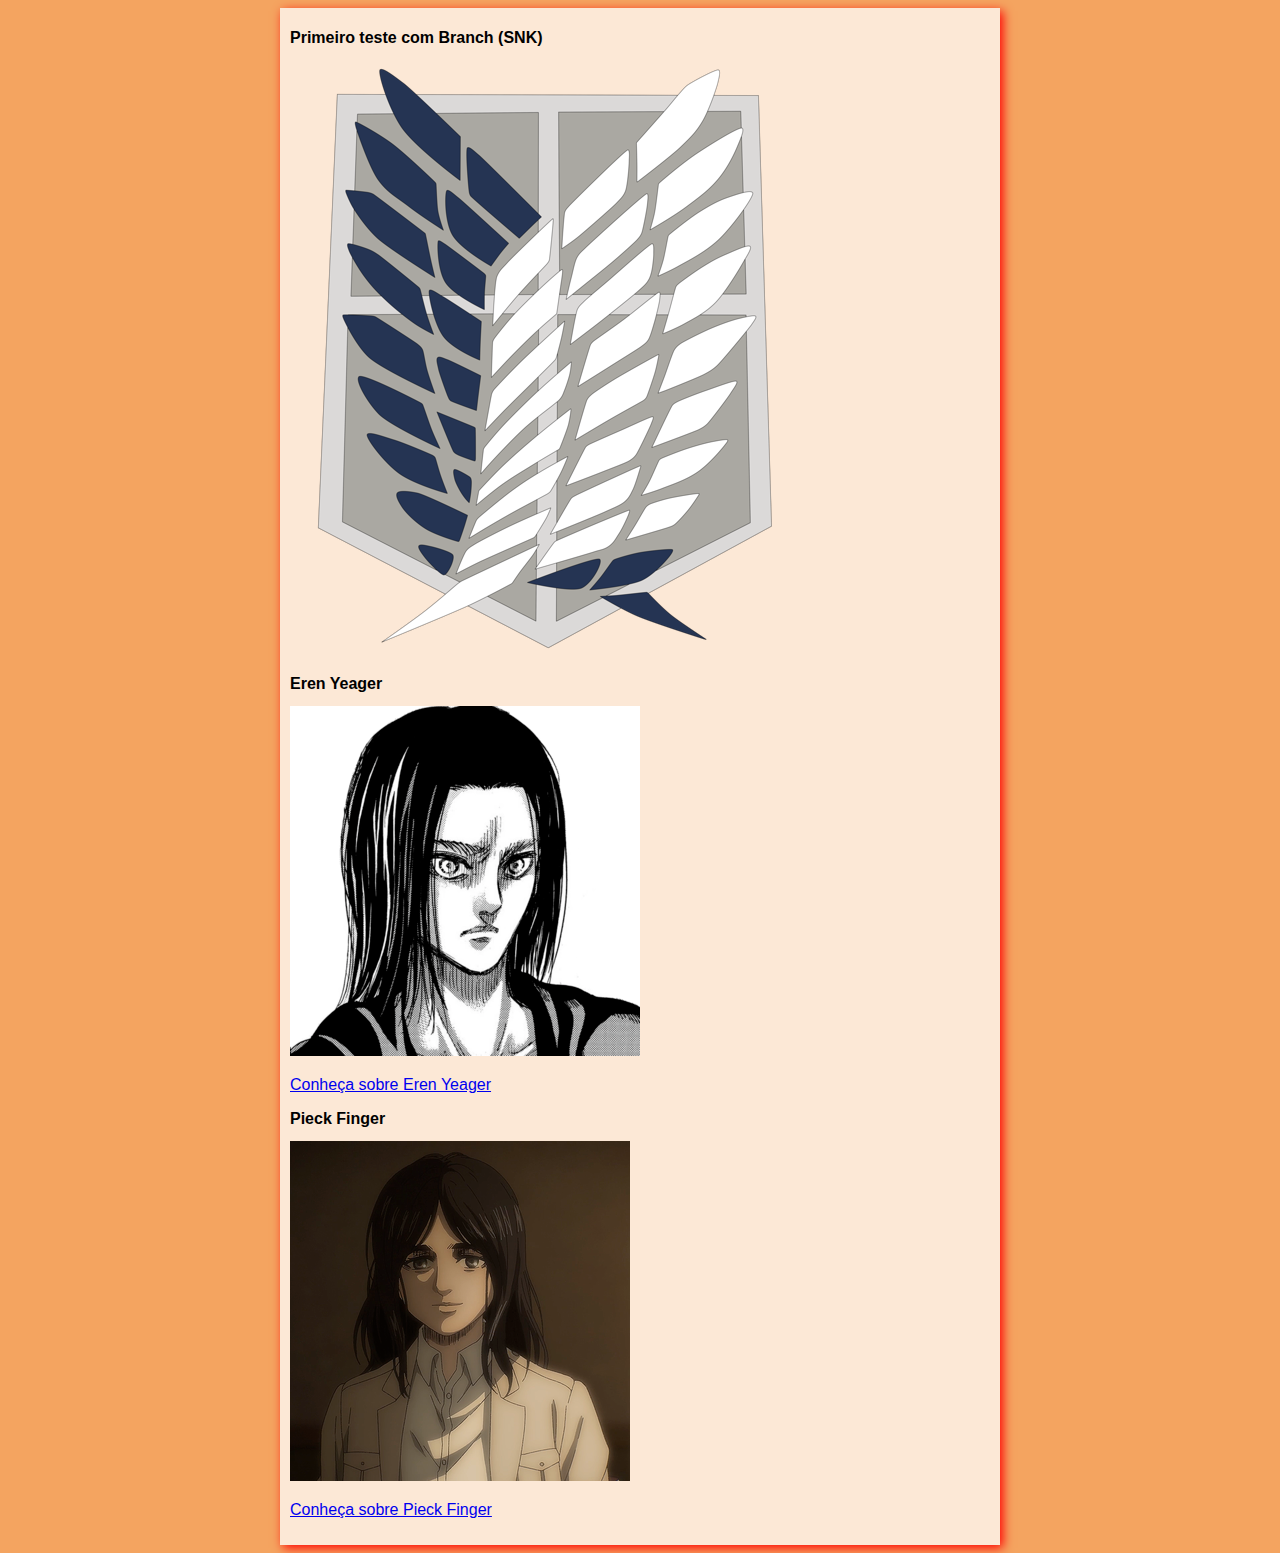
<file: site-test/index.html>
<!DOCTYPE html>
<html lang="en">
<head>

    <!-- Global site tag (gtag.js) - Google Analytics -->
    <script async src="https://www.googletagmanager.com/gtag/js?id=G-EN9X70P1JG"></script>
    <script>
        window.dataLayer = window.dataLayer || [];
        function gtag(){dataLayer.push(arguments);}
        gtag('js', new Date());

        gtag('config', 'G-EN9X70P1JG');
    </script>
    
    <meta charset="UTF-8">
    <meta name="viewport" content="width=device-width, initial-scale=1.0">
    <title>Hello-Word</title>
    <link rel="stylesheet" href="Estilos/style.css">
</head>
<body>
    <main>
        <head>
            <h1>Primeiro teste com Branch (SNK)</h1>
            <img src="Imagens/8076489_orig.png" alt="Tropa de Exploração.">
        </head>
        <article>
            <h2>Eren Yeager</h2>
            <img src="Imagens/Eren_Yeager_character_image.png" alt="Eren Yeager">
            <a href="ErenYeager.html"><p>Conheça sobre Eren Yeager</p></a>
        </article>
        <article>
            <h2>Pieck Finger</h2>
            <img src="Imagens/Pieck_(Anime)_character_image.png" alt="Pieck Finger">
            <a href="PieckFinger.html"><p>Conheça sobre Pieck Finger</p></a>
        </article>
    </main>
</body>
</html>
</file>
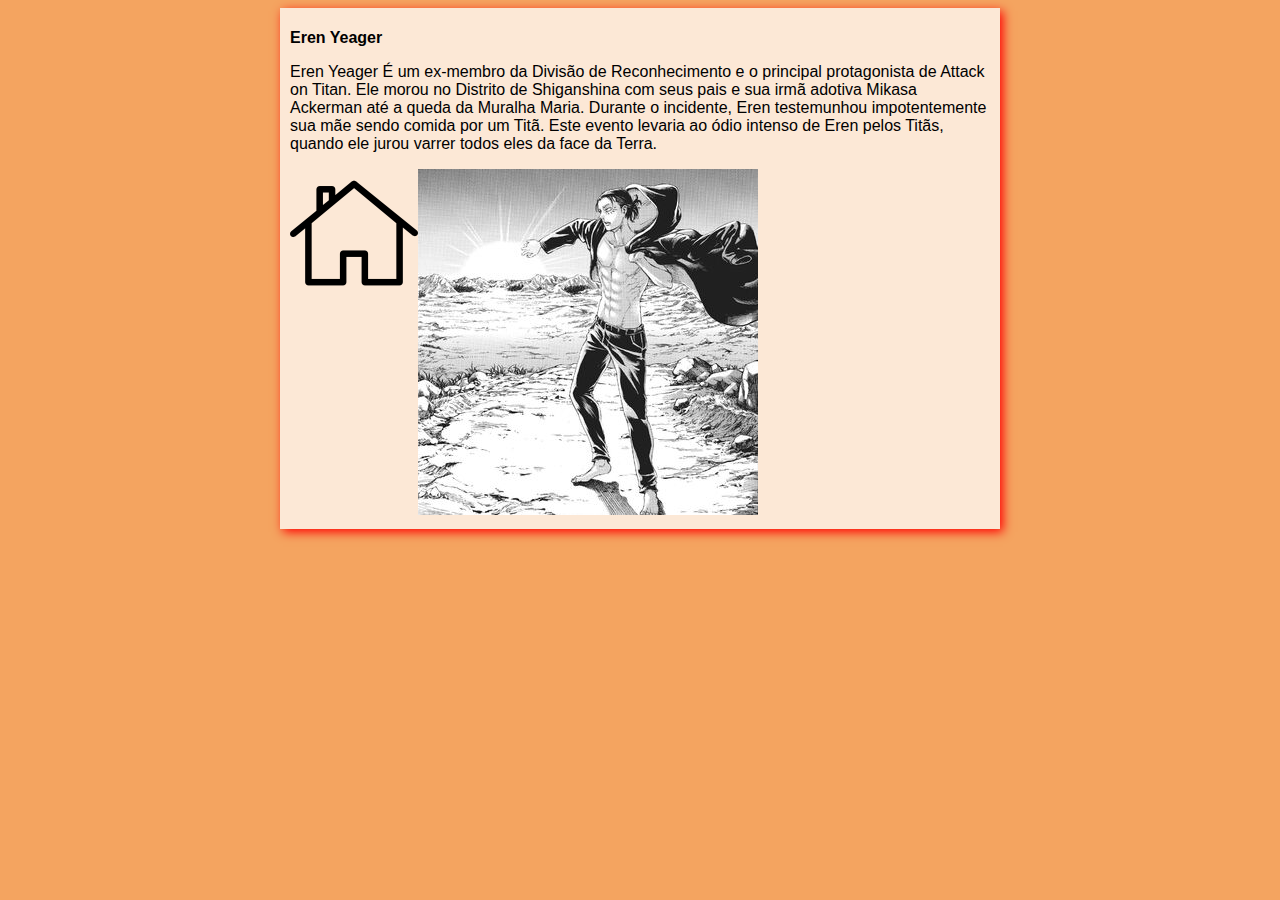
<file: site-test/ErenYeager.html>
<!DOCTYPE html>
<html lang="en">
<head>
    
    <!-- Global site tag (gtag.js) - Google Analytics -->
    <script async src="https://www.googletagmanager.com/gtag/js?id=G-EN9X70P1JG"></script>
    <script>
        window.dataLayer = window.dataLayer || [];
        function gtag(){dataLayer.push(arguments);}
        gtag('js', new Date());

        gtag('config', 'G-EN9X70P1JG');
    </script>

    <meta charset="UTF-8">
    <meta name="viewport" content="width=device-width, initial-scale=1.0">
    <title>Eren Yeager</title>
    <link rel="stylesheet" href="Estilos/style.css">
</head>
<body>
    <main>
        <head>
            <h1>Eren Yeager</h1>
        </head>
        <article>
            <p>
                Eren Yeager É um ex-membro da Divisão de Reconhecimento e o principal protagonista de Attack on Titan. Ele morou no Distrito de Shiganshina com seus pais e sua irmã adotiva Mikasa Ackerman até a queda da Muralha Maria. Durante o incidente, Eren testemunhou impotentemente sua mãe sendo comida por um Titã. Este evento levaria ao ódio intenso de Eren pelos Titãs, quando ele jurou varrer todos eles da face da Terra.
            </p>

            <img src="Imagens/Eren_free_from_prison.jpg" alt="ErenYeager">

            <a href="index.html"><img class="esquerda" src="Imagens/61689.png" alt="Home"></a>
        </article>
    </main>
</body>
</html>
</file>
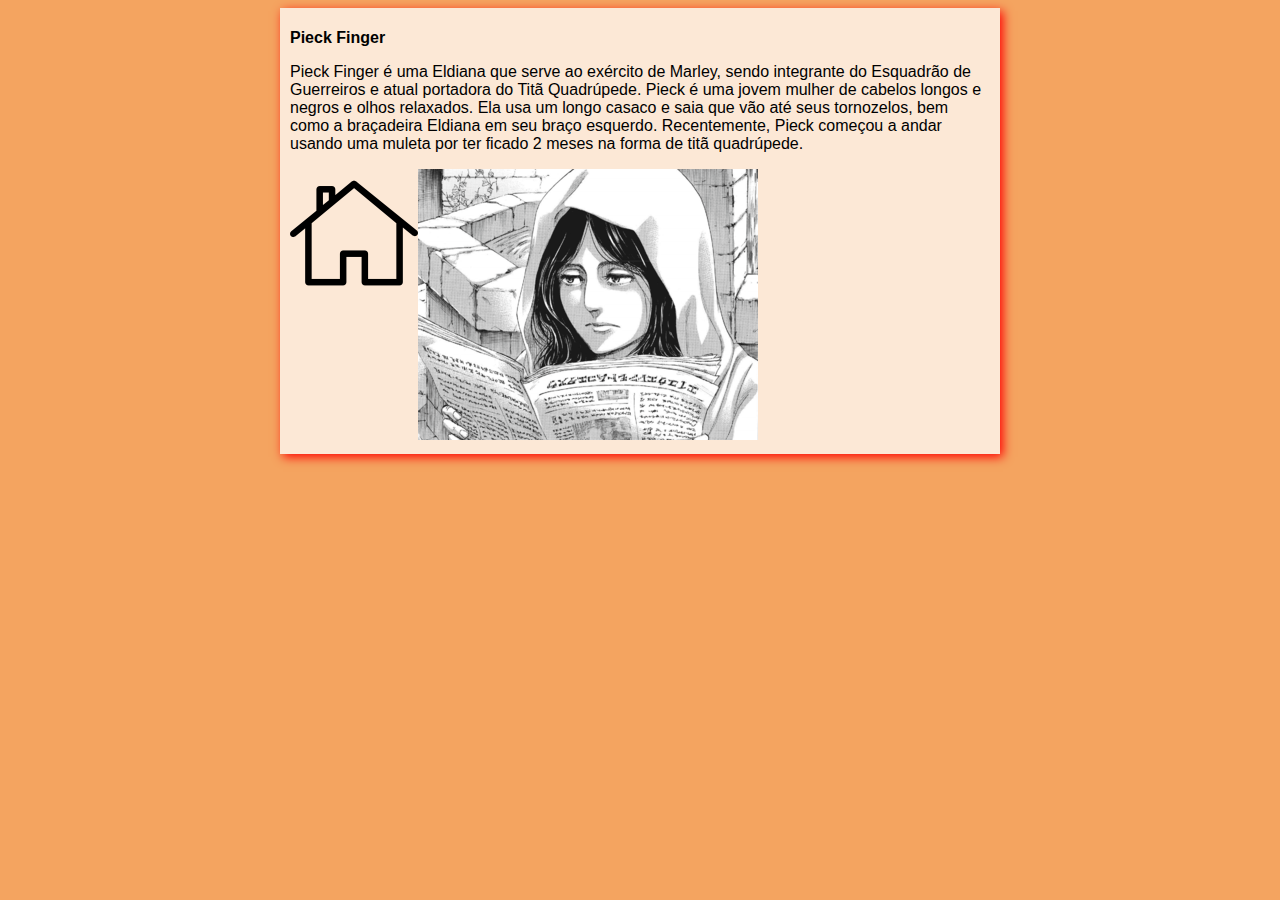
<file: site-test/PieckFinger.html>
<!DOCTYPE html>
<html lang="en">
<head>

    <!-- Global site tag (gtag.js) - Google Analytics -->
    <script async src="https://www.googletagmanager.com/gtag/js?id=G-EN9X70P1JG"></script>
    <script>
        window.dataLayer = window.dataLayer || [];
        function gtag(){dataLayer.push(arguments);}
        gtag('js', new Date());

        gtag('config', 'G-EN9X70P1JG');
    </script>

    <meta charset="UTF-8">
    <meta name="viewport" content="width=device-width, initial-scale=1.0">
    <title>Pieck Finger</title>
    <link rel="stylesheet" href="Estilos/style.css">
</head>
<body>
    <main>
        <head>
            <h1>Pieck Finger</h1>
        </head>
        <article>
            <p>
                Pieck Finger é uma Eldiana que serve ao exército de Marley, sendo integrante do Esquadrão de Guerreiros e atual portadora do Titã Quadrúpede.
                Pieck é uma jovem mulher de cabelos longos e negros e olhos relaxados. Ela usa um longo casaco e saia que vão até seus tornozelos, bem como a braçadeira Eldiana em seu braço esquerdo. Recentemente, Pieck começou a andar usando uma muleta por ter ficado 2 meses na forma de titã quadrúpede.
            </p>

            <img src="Imagens/Pieck_infiltrates_the_Walls.png" alt="Pieck">

            <a href="index.html"><img class="esquerda" src="Imagens/61689.png" alt="Home"></a>
        </article>
    </main>
</body>
</html>
</file>
<file: site-test/Estilos/style.css>
* {
    font-family: Arial, Helvetica, sans-serif;
    font-size: 16px;
}

body{
    background-color:  sandybrown;
    ;
}

main{
    background-color: rgba(255, 255, 255, 0.747);
    padding: 10px;
    box-shadow: 3px 3px 10px red;
    margin: auto;
    width: 700px;
}

img.esquerda{
    float: left;
}
</file>
